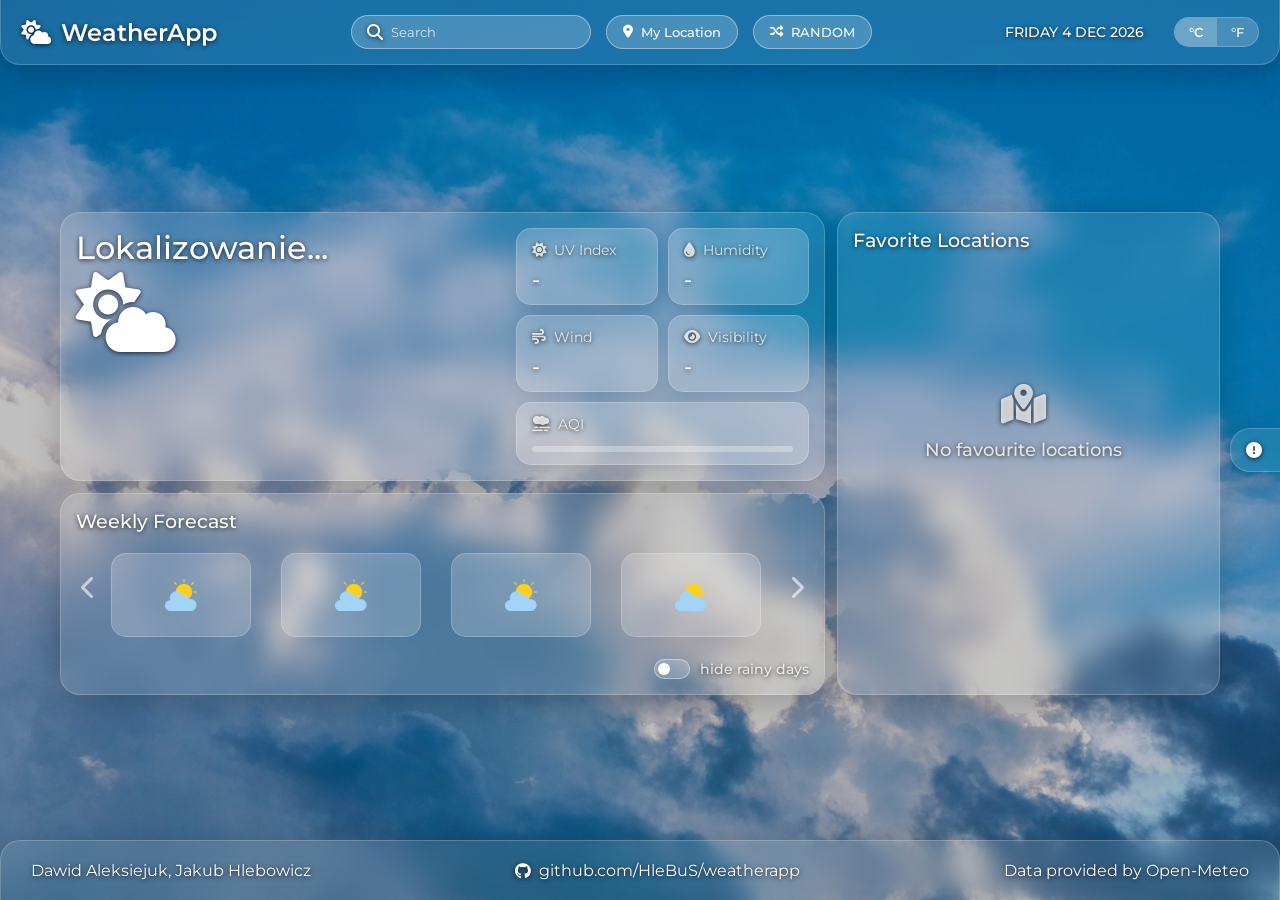
<file: index.html>
<!DOCTYPE html>
<html lang="en">
<head>
    <title>Weather App</title>
    <meta name="author" content="Dawid Aleksiejuk, Jakub Hlebowicz">
    <meta name="description" content="Minimalistic weather web app built with HTML, CSS and JavaScript. Uses wttr.in API, async data fetching, localStorage, weekly forecast and favourite cities.">    
    <meta name="robots" content="index, follow">

    <meta charset="UTF-8">
    <meta name="viewport" content="width=device-width, initial-scale=1.0">
    <meta http-equiv="X-UA-Compatible" content="IE=edge">
    <!-- Weather icons created by iconixar - Flaticon -->
    <link rel="shortcut icon" href="img/favicon.ico" type="image/x-icon">

    <link rel="stylesheet" href="css/style.css">
    <link rel="preconnect" href="https://fonts.googleapis.com">
    <link rel="preconnect" href="https://fonts.gstatic.com" crossorigin>
    <link href="https://fonts.googleapis.com/css2?family=Montserrat:ital,wght@0,100..900;1,100..900&display=swap" rel="stylesheet">
    <link rel="stylesheet" href="https://cdnjs.cloudflare.com/ajax/libs/font-awesome/6.5.0/css/all.min.css">

    <script src="js/api.js" defer></script>
    <script src="js/favorites.js" defer></script>
    <script src="js/ui.js" defer></script>
    <script src="js/script.js" defer></script>
</head>

<body>
    <!-- Header -->
    <header class="header">
        <!-- Navbar -->
        <nav class="navbar glass-panel" aria-label="Main navigation">
            <div class="navbar-logo logo">
                <i class="fa-solid fa-cloud-sun" aria-hidden="true"></i> 
               <a href="index.html" aria-label="WeatherApp Home"><span>WeatherApp</span></a>
            </div>

            <div class="navbar-actions desktop-only">
                <div class="search-bar">
                    <i class="fa-solid fa-magnifying-glass" aria-hidden="true"></i>
                    <input type="text" placeholder="Search" aria-label="Search city">
                </div>

                <button class="btn">
                    <i class="fa-solid fa-location-dot" aria-hidden="true"></i> My Location
                </button>

                <button class="btn">
                    <i class="fa-solid fa-shuffle" aria-hidden="true"></i> RANDOM
                </button>
            </div>

            <div class="navbar-info desktop-only">
                <span class="date">THURSDAY, 4 DEC 2025</span>
                <div class="divider" aria-hidden="true"></div> 
                <div class="unit-toggle" role="group" aria-label="Temperature units">
                    <button class="unit-btn is-active" aria-pressed="true">°C</button> 
                    <button class="unit-btn" aria-pressed="false">°F</button>
                </div>
            </div>

            <button class="hamburger mobile-only" aria-label="Open mobile menu" aria-expanded="false" aria-controls="mobileMenu">
                <i class="fa-solid fa-bars" aria-hidden="true"></i>
            </button>
        </nav>
    </header>

    <!-- Main Container Start-->
    <main class="container">
        <div class="layout-grid">
            <!-- Weather Dashboard -->
            <section id="weather-dashboard" class="weather-dashboard">
                <div class="mobile-actions mobile-only">
                    <div class="search-bar">
                        <i class="fa-solid fa-magnifying-glass" aria-hidden="true"></i>
                        <input type="text" placeholder="Search" aria-label="Search city">
                    </div>
                    <div class="mobile-btns">
                        <button class="btn"><i class="fa-solid fa-location-dot" aria-hidden="true"></i> My Location</button>
                        <button class="btn"><i class="fa-solid fa-shuffle" aria-hidden="true"></i> RANDOM</button>
                    </div>
                </div>

                <div class="weather-card glass-panel">
                    
                    <div class="dashboard-inner">
        
                        <div class="dashboard-left">
                            <h1 class="location"></h1>
                            
                            <div class="current-weather">
                                <i class="fa-solid fa-cloud-sun weather-icon" style="font-size: 5rem;" aria-hidden="true"></i> 
                                <span class="temperature"></span>
                                <p class="condition"></p>
                            </div>
                        </div>

                        <button class="details-toggle mobile-only" aria-expanded="false">
                            Show details... <i class="fa-solid fa-chevron-right" aria-hidden="true"></i>
                        </button>

                        <div class="details-grid">
                            <div class="detail-box">
                                <span class="detail-label"><i class="fa-solid fa-sun"></i> UV Index</span>
                                <span class="detail-value" id="uv-val">-</span>
                            </div>
                            <div class="detail-box">
                                <span class="detail-label"><i class="fa-solid fa-droplet"></i> Humidity</span>
                                <span class="detail-value" id="humidity-val">-</span>
                            </div>
                            <div class="detail-box">
                                <span class="detail-label"><i class="fa-solid fa-wind"></i> Wind</span>
                                <span class="detail-value" id="wind-val">-</span>
                            </div>
                            <div class="detail-box">
                                <span class="detail-label"><i class="fa-solid fa-eye"></i> Visibility</span>
                                <span class="detail-value" id="visibility-val">-</span>
                            </div>
                            <div class="detail-box">
                                <span class="detail-label"><i class="fa-solid fa-smog"></i> AQI</span>
                                <div class="progress-bar" role="progressbar" aria-valuenow="0" aria-valuemin="0" aria-valuemax="100" aria-label="Air Quality Index">
                                    <div class="progress-fill" style="width: 0%;"></div>
                                </div>
                            </div>
                        </div>
                        
                    </div>
                </div>
            </section>

            <!-- Weekly Forecast -->
            <section id="weekly-forecast" class="weekly-forecast">
                <div class="forecast-card glass-panel">
                    <h2 class="section-title">Weekly Forecast</h2>

                    <div id="forecast-empty" class="empty-state hidden">
                        <i class="fa-solid fa-cloud-sun" aria-hidden="true"></i>
                        <span>No dry days ahead</span>
                    </div>

                    <div class="carousel-container">
                        <button class="carousel-nav prev" aria-label="Previous forecast days">
                            <i class="fa-solid fa-chevron-left" aria-hidden="true"></i>
                        </button>

                        <div class="carousel-track">
                            <div class="day-card">
                                <span class="day-name"></span>
                                <img src="img/favicon.ico" alt="Rain" class="day-icon">
                                <span class="day-temp"></span>
                            </div>
                            <div class="day-card">
                                <span class="day-name"></span>
                                <img src="img/favicon.ico" alt="Sun and clouds" class="day-icon">
                                <span class="day-temp"></span>
                            </div>
                            <div class="day-card">
                                <span class="day-name"></span>
                                <img src="img/favicon.ico" alt="Sun and clouds" class="day-icon">
                                <span class="day-temp"></span>
                            </div>
                            <div class="day-card">
                                <span class="day-name"></span>
                                <img src="img/favicon.ico" alt="Rain" class="day-icon">
                                <span class="day-temp"></span>
                            </div>
                            <div class="day-card">
                                <span class="day-name"></span>
                                <img src="img/favicon.ico" alt="Cloudy" class="day-icon">
                                <span class="day-temp"></span>
                            </div>
                            <div class="day-card">
                                <span class="day-name"></span>
                                <img src="img/favicon.ico" alt="Sun and clouds" class="day-icon">
                                <span class="day-temp"></span>
                            </div>
                            <div class="day-card">
                                <span class="day-name"></span>
                                <img src="img/favicon.ico" alt="Sun and clouds" class="day-icon">
                                <span class="day-temp"></span>
                            </div>
                        </div>

                        <button class="carousel-nav next" aria-label="Next forecast days">
                            <i class="fa-solid fa-chevron-right" aria-hidden="true"></i>
                        </button>
                    </div>

                    <div class="forecast-footer">
                        <span class="avg-temp"></span>
                        <div class="rain-filter">
                            <label class="toggle-switch" for="hideRainToggle">
                                <input type="checkbox" id="hideRainToggle" aria-label="Hide rainy days">
                                <span class="slider" aria-hidden="true"></span>
                            </label>
                            <span class="filter-label" aria-hidden="true">hide rainy days</span>
                        </div>
                    </div>
                </div>
            </section>

            <!-- Favourite Locations  -->
            <aside id="favourite-locations" class="favourite-locations">
                <div class="favourites-card glass-panel">
                    <h2 class="section-title">Favorite Locations</h2>
                    <div class="fav-list">
                        <div id="fav-empty" class="empty-state hidden">
                            <i class="fa-solid fa-map-location-dot" aria-hidden="true"></i>
                            <span>No favourite locations</span>
                        </div>
                    </div>
                </div>
            </aside>
        </div>
    </main>

    <!-- Footer -->
    <footer class="footer glass-panel">
        <span class="footer-item">Dawid Aleksiejuk, Jakub Hlebowicz</span>
        <a href="https://github.com/HIeBuS/Projekt-Aplikacja-Pogodowa" target="_blank" rel="noopener noreferrer" class="footer-item footer-link" aria-label="GitHub repository">
            <i class="fa-brands fa-github" aria-hidden="true"></i> github.com/HleBuS/weatherapp
        </a>
        <a href="https://open-meteo.com/" target="_blank" rel="noopener noreferrer" class="footer-item footer-link" aria-label="Open-Meteo API website">
            Data provided by Open-Meteo
        </a>
    </footer>

    <!-- Mobile Fullscreen Menu Overlay -->
    <div class="mobile-menu-overlay glass-panel" id="mobileMenu" aria-hidden="false">
        <div class="overlay-content">
            <div class="overlay-header">
                <span class="overlay-date"></span>
                <div class="unit-toggle overlay-toggle" role="group" aria-label="Temperature units">
                    <button class="unit-btn is-active" aria-pressed="true">°C</button>
                    <button class="unit-btn" aria-pressed="false">°F</button>
                </div>
            </div>
            <nav class="overlay-nav" aria-label="Mobile navigation">
                <a href="#weather-dashboard" class="overlay-link">Dashboard</a>
                <a href="#weekly-forecast" class="overlay-link">Weekly Forecast</a>
                <a href="#favourite-locations" class="overlay-link">Favourites</a>
            </nav>
            <a href="https://github.com/HIeBuS/Projekt-Aplikacja-Pogodowa" target="_blank" rel="noopener noreferrer" class="footer-item footer-link" aria-label="GitHub repository">
                <i class="fa-brands fa-github" aria-hidden="true"></i> Aplikacja Pogodowa
            </a>
            <div class="overlay-footer logo">
                <i class="fa-solid fa-cloud-sun" aria-hidden="true"></i>
                <a href="index.html" aria-label="Home page"><span>WeatherApp</span></a>
            </div>
        </div>
    </div>
    <!-- Report a bug overlay -->
    <a href="report.html" class="floating-report-btn" aria-label="Report a bug">
        <i class="fa-solid fa-circle-exclamation" aria-hidden="true"></i>
        <span class="btn-text">Report Bug</span>
    </a>
</body>
</html>
</file>
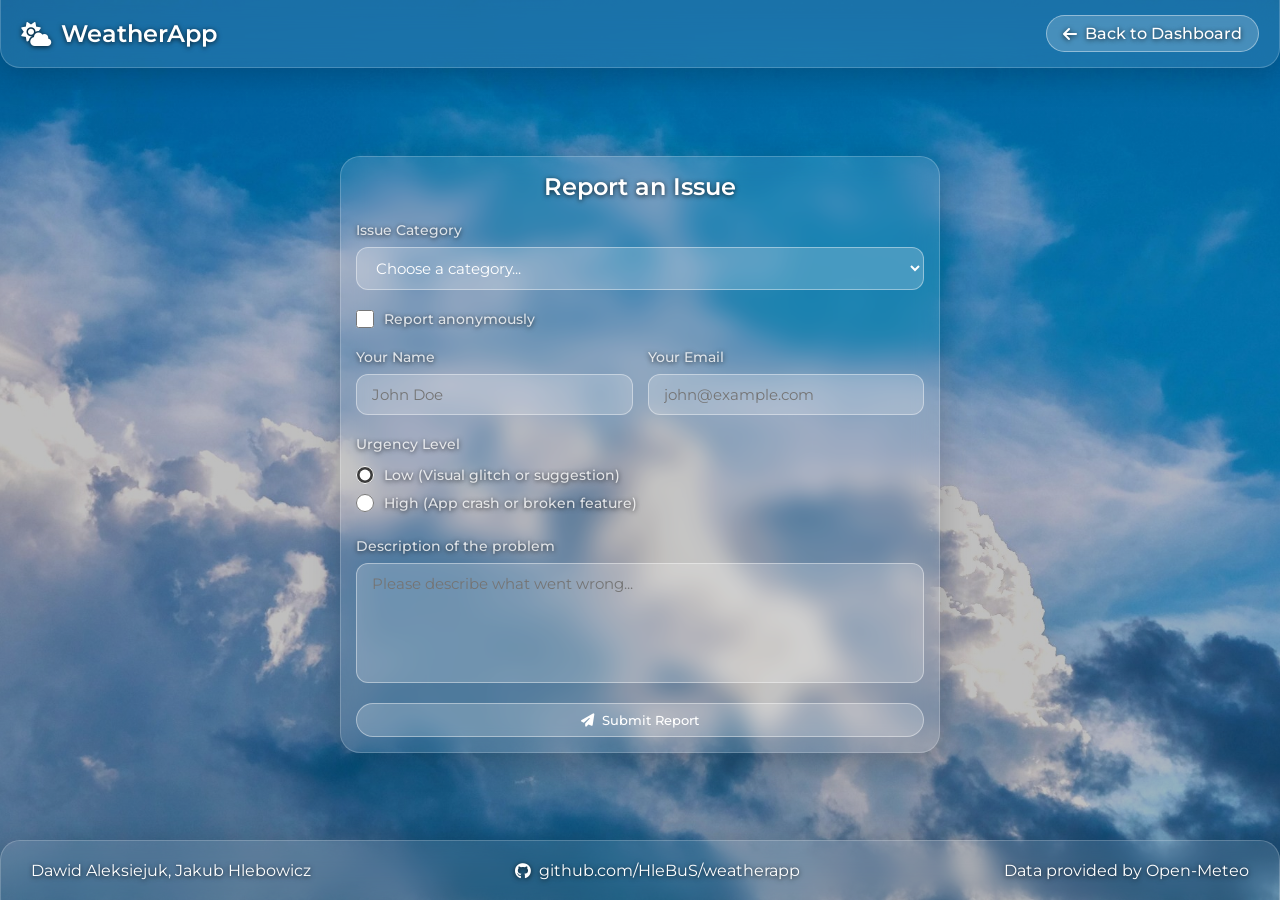
<file: report.html>
<!DOCTYPE html>
<html lang="en">
<head>
    <title>Weather App</title>
    <meta name="author" content="Dawid Aleksiejuk, Jakub Hlebowicz">
    <meta name="description" content="Minimalistic weather web app built with HTML, CSS and JavaScript. Uses wttr.in API, async data fetching, localStorage, weekly forecast and favourite cities.">    
    <meta name="robots" content="index, follow">

    <meta charset="UTF-8">
    <meta name="viewport" content="width=device-width, initial-scale=1.0">
    <meta http-equiv="X-UA-Compatible" content="IE=edge">
    <!-- Weather icons created by iconixar - Flaticon -->
    <link rel="shortcut icon" href="img/favicon.ico" type="image/x-icon">

    <link rel="stylesheet" href="css/style.css">
    <link rel="preconnect" href="https://fonts.googleapis.com">
    <link rel="preconnect" href="https://fonts.gstatic.com" crossorigin>
    <link href="https://fonts.googleapis.com/css2?family=Montserrat:ital,wght@0,100..900;1,100..900&display=swap" rel="stylesheet">
    <link rel="stylesheet" href="https://cdnjs.cloudflare.com/ajax/libs/font-awesome/6.5.0/css/all.min.css">
    
    <script src="js/api.js" defer></script>
    <script src="js/favorites.js" defer></script>
    <script src="js/ui.js" defer></script>
    <script src="js/script.js" defer></script>
</head>
<body>
    <!-- Header -->
    <header class="header">
        <!-- Navbar -->
        <nav class="navbar glass-panel" aria-label="Main navigation">
            <div class="navbar-logo logo">
                <i class="fa-solid fa-cloud-sun" aria-hidden="true"></i> 
                <a href="index.html" aria-label="WeatherApp Home"><span>WeatherApp</span></a>
            </div>
            <div class="navbar-actions desktop-only">
                <a href="index.html" class="btn" style="text-decoration: none;">
                    <i class="fa-solid fa-arrow-left" aria-hidden="true"></i> Back to Dashboard
                </a>
            </div>
            <button class="hamburger mobile-only" aria-label="Open mobile menu" aria-expanded="false" aria-controls="mobileMenu">
                <i class="fa-solid fa-bars" aria-hidden="true"></i>
            </button>
        </nav>
    </header>

    <!-- Bug Report Form -->
    <main class="container">
        <div class="report-container">
            <section class="report-card glass-panel">
                <h2>Report an Issue</h2>
                <form class="report-form" action="index.html" method="GET">
                    <div class="form-group">
                        <label for="issue-type">Issue Category</label>
                        <select id="issue-type" class="form-control" required>
                            <option value="" disabled selected>Choose a category...</option>
                            <option value="weather">Incorrect Weather Data</option>
                            <option value="ui">Interface / Layout Bug</option>
                            <option value="search">City Search Failure</option>
                            <option value="other">Other Issue</option>
                        </select>
                    </div>
                    <div class="form-group">
                        <label class="form-checkbox">
                            <input type="checkbox" id="anonymous-toggle">
                            <span>Report anonymously</span>
                        </label>
                    </div>
                    <div class="form-row id-user-fields">
                        <div class="form-group form-group-user">
                            <label for="user-name">Your Name</label>
                            <input type="text" id="user-name" class="form-control" placeholder="John Doe">
                        </div>
                        <div class="form-group form-group-user">
                            <label for="user-email">Your Email</label>
                            <input type="email" id="user-email" class="form-control" placeholder="john@example.com">
                        </div>
                    </div>
                    <div class="form-group">
                        <label>Urgency Level</label>
                        <div class="form-checkbox-group">
                            <label class="form-checkbox">
                                <input type="radio" name="urgency" value="low" checked>
                                <span>Low (Visual glitch or suggestion)</span>
                            </label>
                            <label class="form-checkbox">
                                <input type="radio" name="urgency" value="high">
                                <span>High (App crash or broken feature)</span>
                            </label>
                        </div>
                    </div>
                    <div class="form-group">
                        <label for="issue-desc">Description of the problem</label>
                        <textarea id="issue-desc" class="form-control" placeholder="Please describe what went wrong..." required></textarea>
                    </div>
                    <button type="submit" class="btn">
                        <i class="fa-solid fa-paper-plane" aria-hidden="true"></i> Submit Report
                    </button>
                </form>
            </section>
        </div>
    </main>

    <!-- Footer -->
    <footer class="footer glass-panel">
        <span class="footer-item">Dawid Aleksiejuk, Jakub Hlebowicz</span>
        <a href="https://github.com/HIeBuS/Projekt-Aplikacja-Pogodowa" target="_blank" rel="noopener noreferrer" class="footer-item footer-link" aria-label="GitHub repository">
            <i class="fa-brands fa-github" aria-hidden="true"></i> github.com/HleBuS/weatherapp
        </a>
        <a href="https://open-meteo.com/" target="_blank" rel="noopener noreferrer" class="footer-item footer-link" aria-label="Open-Meteo API website">
            Data provided by Open-Meteo
        </a>
    </footer>

    <!-- Mobile Fullscreen Menu Overlay -->
    <div class="mobile-menu-overlay glass-panel" id="mobileMenu" aria-hidden="false">
        <div class="overlay-content">
            <div class="overlay-header">
                <span class="overlay-date"></span>
            </div>
            <nav class="overlay-nav" aria-label="Mobile navigation">
                <a href="index.html" class="overlay-link">Dashboard</a>
                <a href="index.html#weekly-forecast" class="overlay-link">Weekly Forecast</a>
                <a href="index.html#favourite-locations" class="overlay-link">Favourites</a>
            </nav>
            <a href="https://github.com/HIeBuS/Projekt-Aplikacja-Pogodowa" target="_blank" rel="noopener noreferrer" class="footer-item footer-link" aria-label="GitHub repository">
                <i class="fa-brands fa-github" aria-hidden="true"></i> Aplikacja Pogodowa
            </a>
            <div class="overlay-footer logo">
                <i class="fa-solid fa-cloud-sun" aria-hidden="true"></i>
                <a href="index.html" aria-label="Home page"><span>WeatherApp</span></a>
            </div>
        </div>
    </div>
</body>
</html>
</file>
<file: css/style.css>
@import 'variables.css';
@import 'dashboard.css';
@import 'navbar.css';
@import 'forecast.css';
@import 'report.css';
@import 'desktop.css';
</file>
